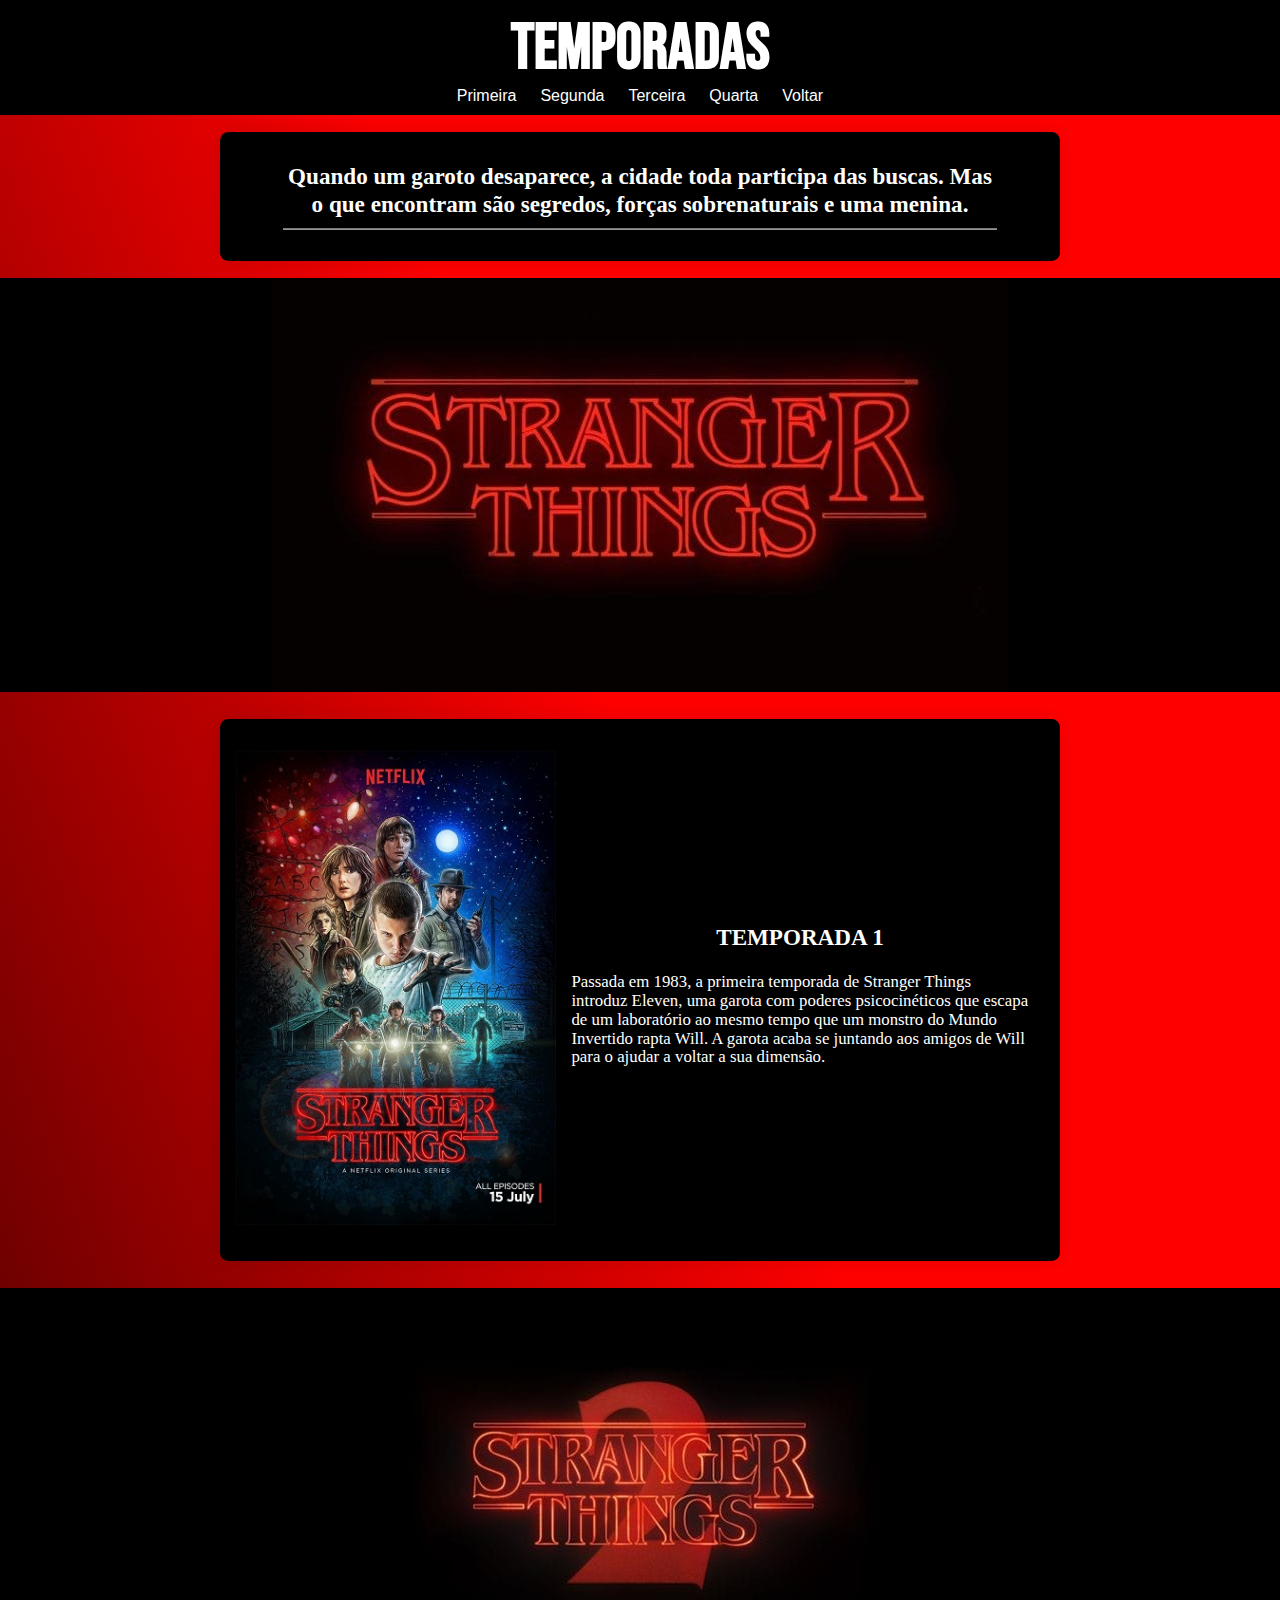
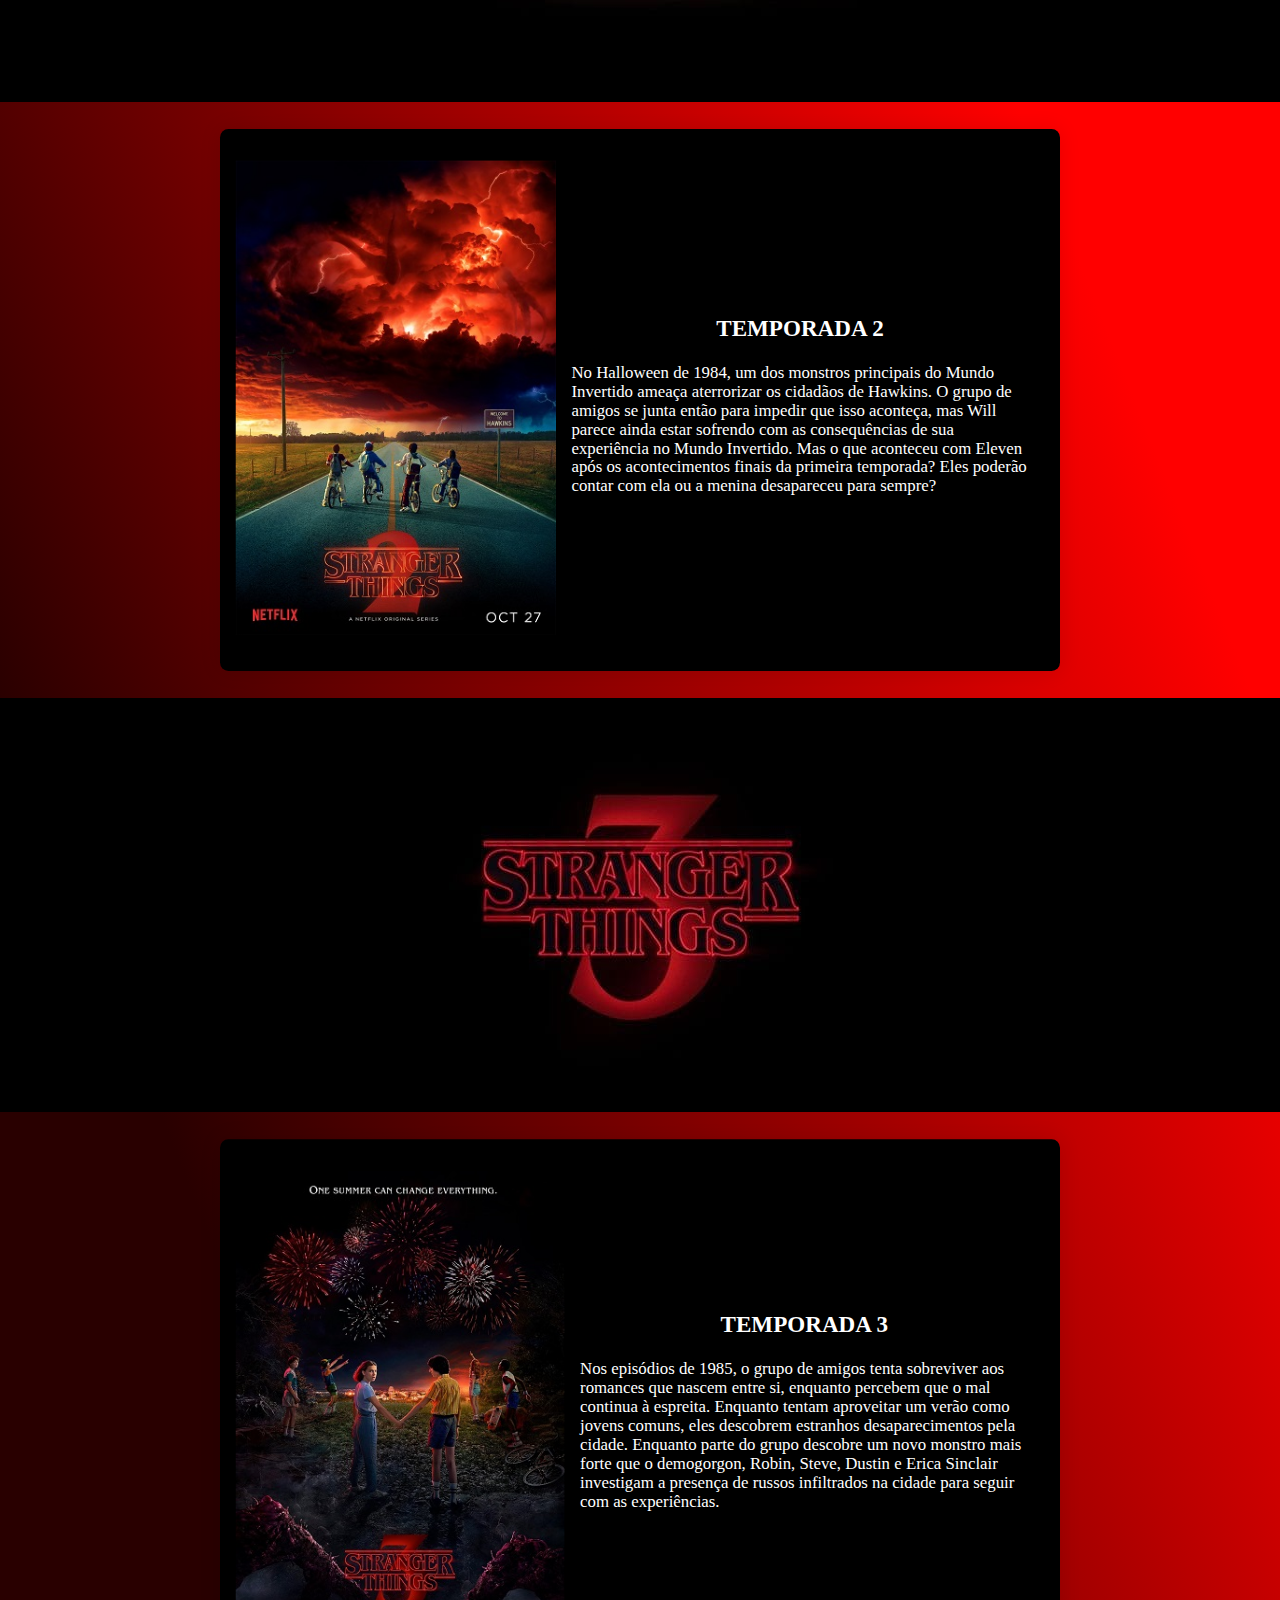
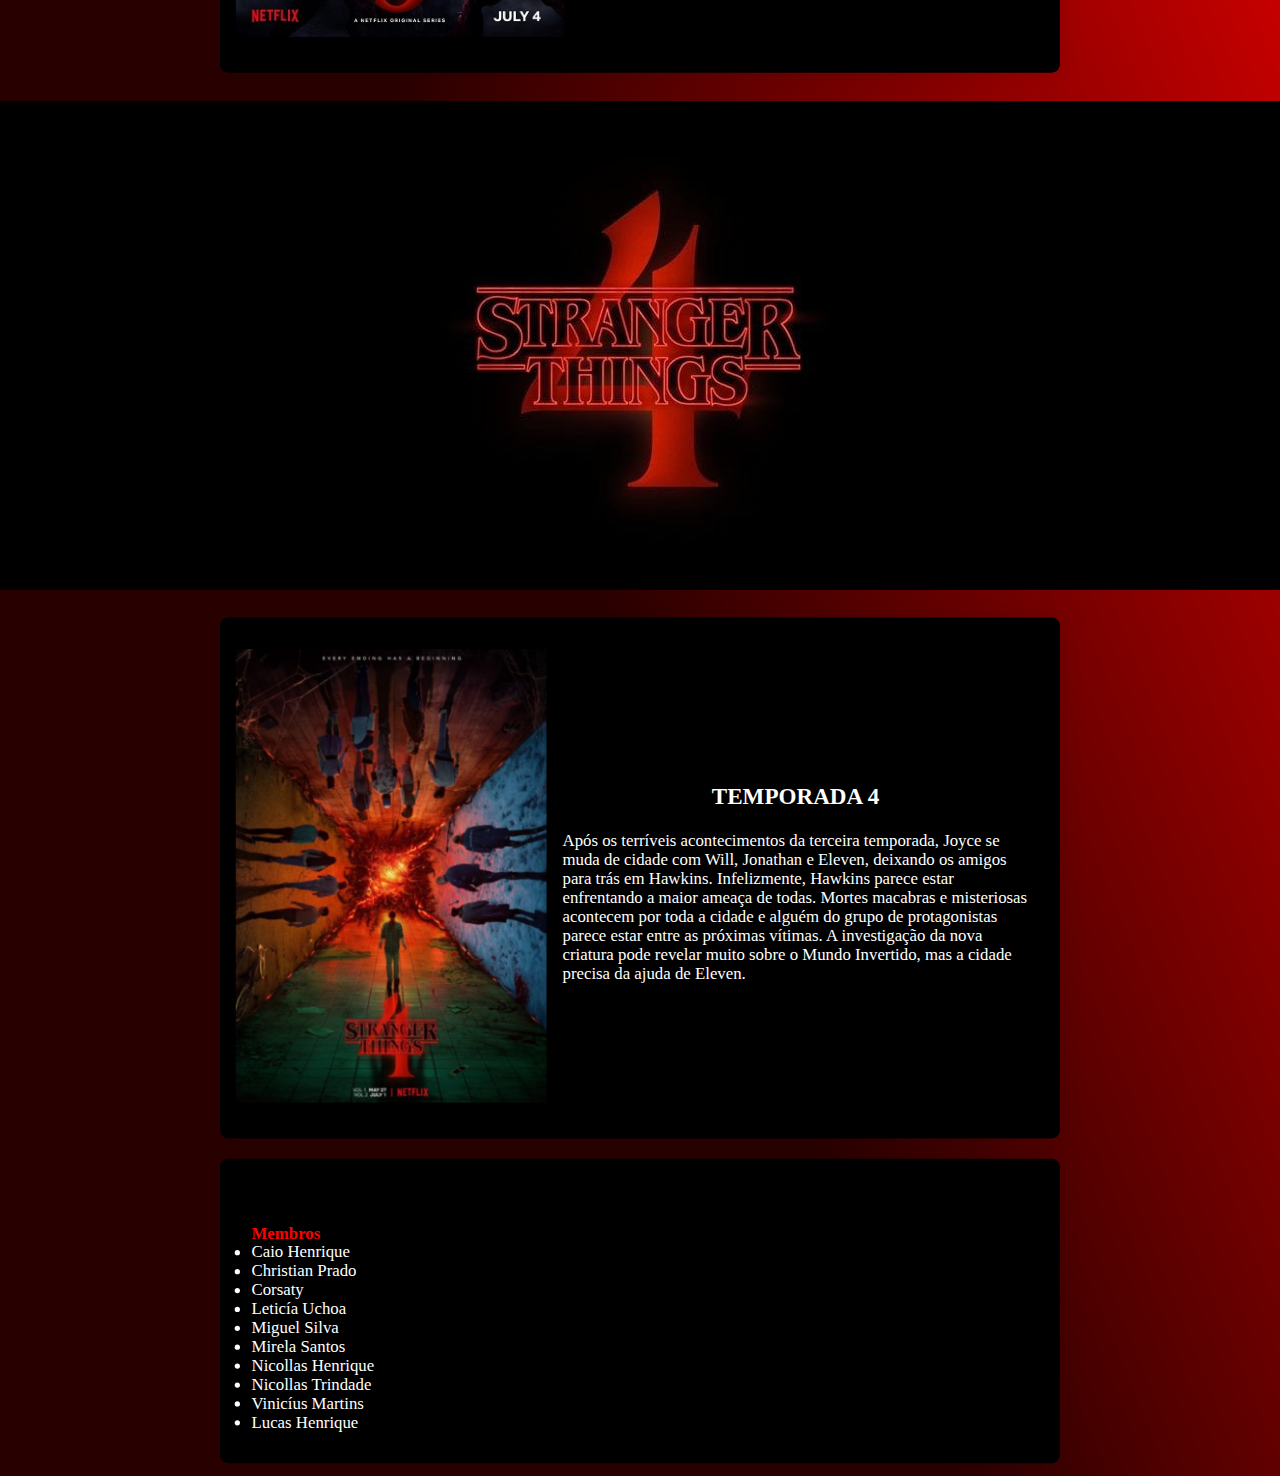
<file: paginasInternas/temporadas/index.html>
<!DOCTYPE html>
<html lang="pt-br">

    <head>
        <meta charset="UTF-8">
        <meta authors="Nicollas H, Nicollas T, Mirela, Leticia, Corsaty, Vinicíus, Miguel e Caio ">
        <meta name="viewport" content="width=device-width, initial-scale=1.0">
        <link rel="stylesheet" href="css/temporadas.css">
        <link rel="shortcut icon" href="img_temporadas/favicon.ico" type="image/x-icon">
        <title>Temporadas</title>
    </head>

    <body>
        <main>
            
            <header>
                <h1>temporadas</h1>
                
                <nav>
                    <ul>
                        <li><a href="#secao-1">Primeira</a></li>
                        <li><a href="#secao-2">Segunda</a></li>
                        <li><a href="#secao-3">Terceira</a></li>
                        <li><a href="#secao-4">Quarta</a></li>
                        <li><a href="../../index.html">Voltar</a></li>
                    </ul>
                </nav>
            </header>
            <section>
            <h2>Quando um garoto desaparece, a cidade toda participa das buscas. Mas o que encontram são segredos, forças sobrenaturais e uma menina.</h2>
            </section>
            <div class="temporada">
               
                <div class="conteudo">

                    <div class="imagem-capa">
                        <img src="img_temporadas/capa-simples.jpeg" alt="capa da primeira Temporada">
                    </div>

                    <div class="conteudo-adicional">
                        <section id="secao-1">
                        <a href="https://youtu.be/b9EkMc79ZSU?si=ShINnU3UjNASvSNn" target="_blank" class="season"><img src="./img_temporadas/capa-1.jpg" alt="" width="100%"></a>
                    
                        <div class="paragrafo">
                            <h3>TEMPORADA 1</h3>
                            <p>Passada em 1983, a primeira temporada de Stranger Things introduz Eleven, uma garota com poderes psicocinéticos que escapa de um laboratório ao mesmo tempo que um monstro do Mundo Invertido rapta Will. A garota acaba se juntando aos amigos de Will para o ajudar a voltar a sua dimensão.</p>
                        </div>
                        </section>
                    </div>
                </div>
            </div>

            <div class="temporada">



                <div class="conteudo">

                    <div class="imagem-capa">
                        <img src="img_temporadas/capa-simples2.jpeg" alt="capa da segunda Temporada">
                    </div>
                    
                    <div class="conteudo-adicional">
                        <section id="secao-2">
                        <a href="https://youtu.be/R1ZXOOLMJ8s?si=JmlkH-Acg5AE81hD" target="_blank" class="season"><img src="img_temporadas/capa-2.jpg" alt="" width="100%"></a>
        
                        <div class="paragrafo">
                            <h3>TEMPORADA 2</h3>
                            <p>No Halloween de 1984, um dos monstros principais do Mundo Invertido ameaça aterrorizar os cidadãos de Hawkins. O grupo de amigos se junta então para impedir que isso aconteça, mas Will parece ainda estar sofrendo com as consequências de sua experiência no Mundo Invertido. Mas o que aconteceu com Eleven após os acontecimentos finais da primeira temporada? Eles poderão contar com ela ou a menina desapareceu para sempre?</p>
                        </div>
                        </section>
                    </div>
                    
                </div>
            </div>

            <div class="temporada">

               

                <div class="conteudo">

                    <div class="imagem-capa">

                        <img src="img_temporadas/capa-simples3.jpeg" alt="capa da terceira Temporada">

                    </div>

                    <div class="conteudo-adicional">
                        <section id="secao-3">
                        <a href="https://youtu.be/3er4RMZ1NfE?si=cRqGQUuK5eHMYdAL" target="_blank" class="season"><img src="img_temporadas/capa-3.jpg" alt="" width="100%"></a>

                        <div class="paragrafo">
                            <h3>TEMPORADA 3</h3>
                            <p>Nos episódios de 1985, o grupo de amigos tenta sobreviver aos romances que nascem entre si, enquanto percebem que o mal continua à espreita. Enquanto tentam aproveitar um verão como jovens comuns, eles descobrem estranhos desaparecimentos pela cidade. Enquanto parte do grupo descobre um novo monstro mais forte que o demogorgon, Robin, Steve, Dustin e Erica Sinclair investigam a presença de russos infiltrados na cidade para seguir com as experiências.</p>
                        </div>
                        </section>
                    </div>
                </div>
            </div>

            <div class="temporada">

                

                <div class="conteudo">

                    <div class="imagem-capa">
                        <img src="img_temporadas/capa-simples4.jpeg" alt="capa da quarta Temporada">
                    </div>

                    <div class="conteudo-adicional">

                        <section id="secao-4">
                            <a href="https://youtu.be/b6XKRA2DFQI?si=muNgN7eDWbx6_qwP" target="_blank" class="season">
                            <img src="img_temporadas/capa-4.jpg" alt="" width="100%"></a>
                        

                        <div class="paragrafo">
                            <h3>TEMPORADA 4</h3>
                            <p>Após os terríveis acontecimentos da terceira temporada, Joyce se muda de cidade com Will, Jonathan e Eleven, deixando os amigos para trás em Hawkins. Infelizmente, Hawkins parece estar enfrentando a maior ameaça de todas. Mortes macabras e misteriosas acontecem por toda a cidade e alguém do grupo de protagonistas parece estar entre as próximas vítimas. A investigação da nova criatura pode revelar muito sobre o Mundo Invertido, mas a cidade precisa da ajuda de Eleven.</p>
                        </div>
                        </section>
                    </div>
                </div>
            </div>

        </main>
        <section>
    <footer>
          <footer class="mainfooter" role="contentinfo">
            <div class="footer-middle">
            <div class="container">
              <div class="row">
                <div class="col-md-3 col-sm-6">
                  <div class="footer-pad">
                    <h4>Membros</h4>
                    <ul class="list-unstyled">
                      <li>Caio Henrique</li>
                      <li>Christian Prado</li>
                      <li>Corsaty</li>
                      <li>Leticía Uchoa</li>
                      <li>Miguel Silva</li>
                      <li>Mirela Santos</li>
                      <li>Nicollas Henrique</li>
                      <li>Nicollas Trindade</li>
                      <li>Vinicíus Martins</li>
                      <li>Lucas Henrique</li>
                
            </div> 
         </footer>
        </section>
    </body>
</html>
</file>
<file: paginasInternas/temporadas/css/temporadas.css>
@import url('https://fonts.googleapis.com/css2?family=Bebas+Neue&display=swap');
@import url('https://fonts.googleapis.com/css2?family=Grey+Qo&display=swap');

* {
    margin: 0;
    box-sizing: border-box;
    padding: 0;
    text-decoration: none;
}

body {
    background: linear-gradient(68.15deg, rgb(41, 0, 0) 30%, red 70% );
    color: #ffff;
}

h1 {
    font-family: 'Bebas neue';
    color: white;
    margin: 10px;
    text-align: center;
    font-size: 64px;
}

h2 {
    font-family: Georgia, 'Times New Roman', Times, serif;
    color: white;
    margin: 0 30px;
    text-align: center;
    font-size: 22px;
    padding-bottom: 10px;
    border-bottom: 1px solid white;
}

h3 {
    font-family: Georgia, 'Times New Roman', Times, serif;
    color: white;
    margin: 0 30px;
    text-align: center;
    font-size: 22px;
    padding-top: 30px;
    margin-bottom: 20px;
}

p {
    margin: 20px 0;
}


.imagem-capa {
    display: flex;
    justify-content: center;
    background-color: black;
}

.conteudo-adicional {
    display: flex;
    flex-direction: row;
    margin: 20px 200px;
}

.paragrafo {
    display: block;
    margin: auto;
    width: 460px;
}

header {
    background-color: #000000;
    color: #ffffff;
    padding: 10px 0;
    text-align: center;
}

header h1 {
    margin: 0;
}

nav ul {
    list-style-type: none;
    padding: 0;
    margin: 0;
}

nav ul li {
    display: inline;
    margin: 0 10px;
    font-family: 'Franklin Gothic Medium', 'Arial Narrow', Arial, sans-serif;
}

nav ul li a {
    color: #ffffff;
    text-decoration: none;
}

section {
    display: flex;
    padding: 30px;
    margin: 20px auto;
    max-width: 800px;
    background-color: #000000;
    border-radius: 8px;
    box-shadow: 0 0 20px rgba(0, 0, 0, 0.1);
    font-family: Georgia, 'Times New Roman', Times, serif;
    transform: scale(1.05);
    transition: transform 0.3s;
}

section  img{
    margin-left: -15px;
}

.gallery-container img {
    display: flex;
    border-radius: 5px;
    transition: transform 0.3s;
    margin-top: 10px;
}
.gallery-container img:hover {
    transform: scale(1.05);
}


  
  footer a {
    color: rgb(233, 233, 233);
    font-size: 14px;
    transition-duration: 0.2s;
  }
  
  footer a:hover {
    color: #FA944B;
    text-decoration: none;
  }
  
  .copy {
    font-size: 12px;
    padding: 10px;
    border-top: 1px solid #ffffff;
  }
  
  .footer-middle {
    padding-top: 2em;
    color: rgb(255, 0, 0);
  }
  

  
  ul.social-network {
    list-style: none;
    display: inline;
    margin-left: 0 !important;
    padding: 0;
  }
  
  ul.social-network li {
    display: inline;
    margin: 0 5px;
  }
  
  
  /* footer social icons */
  
  .social-network a.icoFacebook:hover {
    background-color: #3B5998;
  }
  
  .social-network a.icoLinkedin:hover {
    background-color: #007bb7;
  }
  
  .social-network a.icoFacebook:hover i,
  .social-network a.icoLinkedin:hover i {
    color: rgb(0, 0, 0);
  }
  
  .social-network a.socialIcon:hover,
  .socialHoverClass {
    color: #44BCDD;
  }
  
  .social-circle li a {
    display: inline-block;
    position: relative;
    margin: 0 auto 0 auto;
    -moz-border-radius: 50%;
    -webkit-border-radius: 50%;
    border-radius: 50%;
    text-align: center;
    width: 30px;
    height: 30px;
    font-size: 15px;
  }
  
  .social-circle li i {
    margin: 0;
    line-height: 30px;
    text-align: center;
  }
  
  .social-circle li a:hover i,
  .triggeredHover {
    -moz-transform: rotate(360deg);
    -webkit-transform: rotate(360deg);
    -ms--transform: rotate(360deg);
    transform: rotate(360deg);
    -webkit-transition: all 0.2s;
    -moz-transition: all 0.2s;
    -o-transition: all 0.2s;
    -ms-transition: all 0.2s;
    transition: all 0.2s;
  }
  
  .social-circle i {
    color: #595959;
    -webkit-transition: all 0.8s;
    -moz-transition: all 0.8s;
    -o-transition: all 0.8s;
    -ms-transition: all 0.8s;
    transition: all 0.8s;
  }
  
  .social-network a {
    background-color: #8b7979;
  }
  ul li{
    color: #ffffff;


  }
</file>
